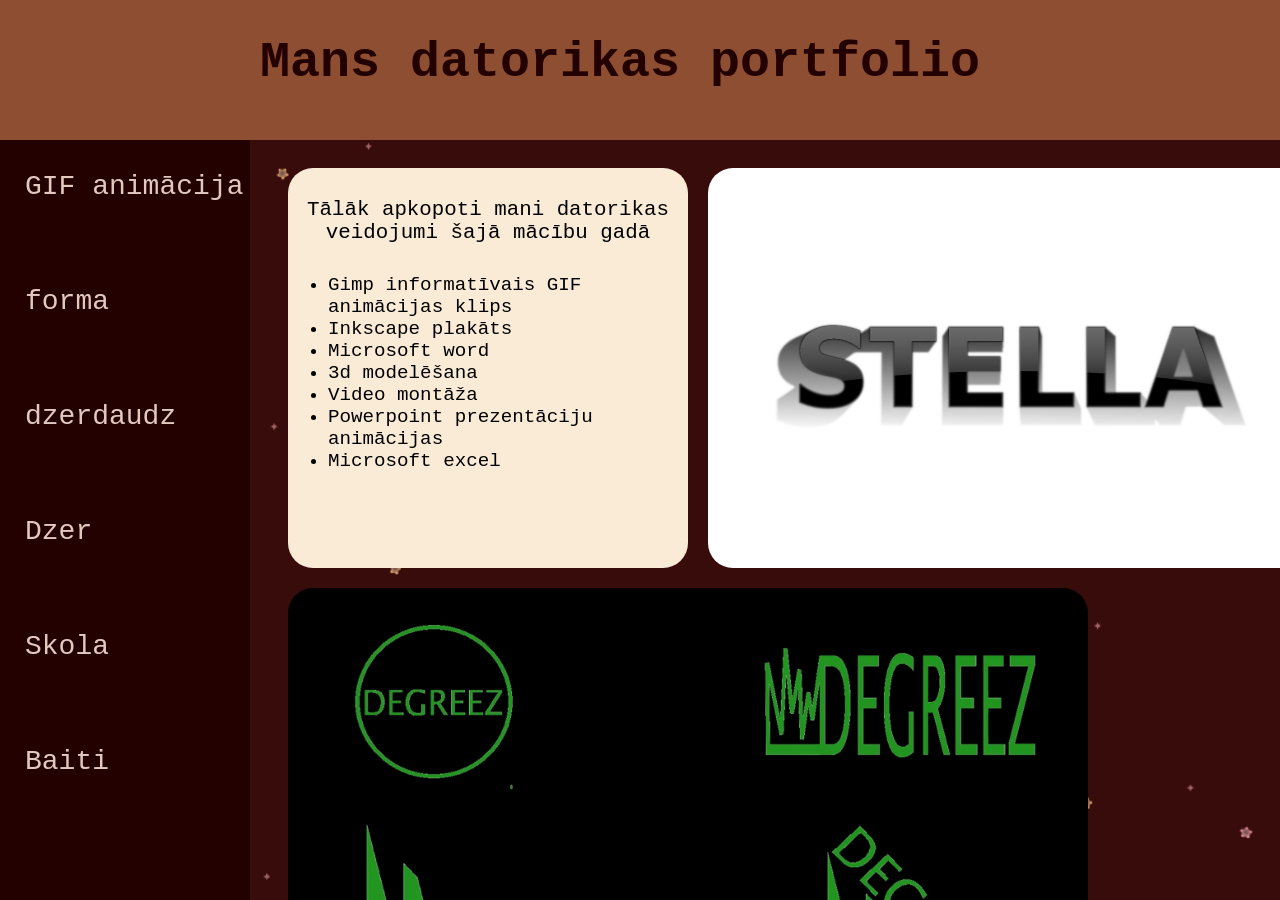
<file: index.html>
<!DOCTYPE html>
<!--
Click nbfs://nbhost/SystemFileSystem/Templates/Licenses/license-default.txt to change this license
Click nbfs://nbhost/SystemFileSystem/Templates/Other/html.html to edit this template
-->
<!DOCTYPE html>
<!--
Click nbfs://nbhost/SystemFileSystem/Templates/Licenses/license-default.txt to change this license
Click nbfs://nbhost/SystemFileSystem/Templates/Other/html.html to edit this template
-->


<html>
    <head>
        <link href="css/newcss.css" rel="stylesheet" type="text/css"/>
        <title>Mans datorikas portfolio</title>
        <meta charset="UTF-8">
        <meta name="viewport" content="width=device-width, initial-scale=1.0">
    </head>
    <body>

            <div class="sidebar">
        <div class="sidebar-element">
        <p>
            <a href="otrais.html">GIF animācija</a>
        </p>
        </div>
                
                <div class="sidebar-element">
        <p>
            <a href="forma.html">forma</a>
        </p>
        </div>
                
                      <div class="sidebar-element">
        <p>
            <a href="dzerdaudz.html">dzerdaudz</a>
        </p>
        </div>
                
                      <div class="sidebar-element">
        <p>
            <a href="dzer.html">Dzer</a>
        </p>
        </div>
                
               <div class="sidebar-element">
        <p>
            <a href="skola.html">Skola</a>
               </div>
          <div class="sidebar-element">  
            <a href="baiti.html">Baiti</a>
        </p>
        </div>
    </div>

        <div class="header">
        <h1>Mans datorikas portfolio</h1>
        </div>

        <div class="teksts">
        <p style="margin-top: 30px; text-align: center;">Tālāk apkopoti mani datorikas veidojumi šajā mācību gadā</p>
        <ul style="margin-top: 30px;">
            <li>Gimp informatīvais GIF animācijas klips</li>
            <li>Inkscape plakāts</li>
            <li>Microsoft word</li>
            <li>3d modelēšana</li>
            <li>Video montāža</li>
            <li>Powerpoint prezentāciju animācijas</li>    
            <li>Microsoft excel</li>
        </ul>
        </div>
    
     <img src="images/Vards_Stella.png" alt="Mans vārds" class="bilde">  
    <img src="images/Screenshot 2026-03-27 051907.jpg" alt="DEGREEZ logo" class="bilde2">     
      
    </body>
</html>
</file>
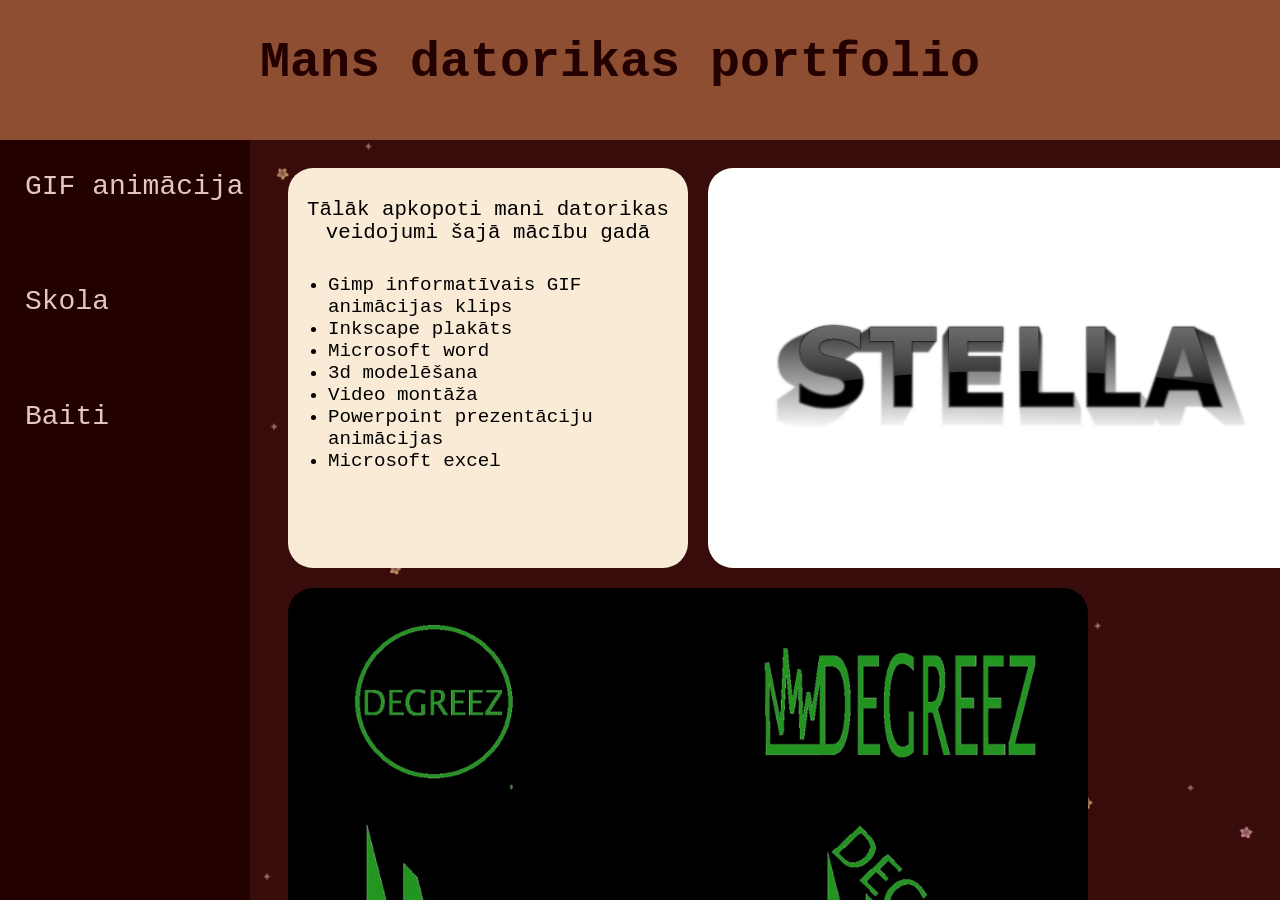
<file: js/index.html>
<!DOCTYPE html>
<!--
Click nbfs://nbhost/SystemFileSystem/Templates/Licenses/license-default.txt to change this license
Click nbfs://nbhost/SystemFileSystem/Templates/Other/html.html to edit this template
-->
<!DOCTYPE html>
<!--
Click nbfs://nbhost/SystemFileSystem/Templates/Licenses/license-default.txt to change this license
Click nbfs://nbhost/SystemFileSystem/Templates/Other/html.html to edit this template
-->


<html>
    <head>
       
        <link href="../css/newcss.css" rel="stylesheet" type="text/css"/>
        <title>Mans datorikas portfolio</title>
        <meta charset="UTF-8">
        <meta name="viewport" content="width=device-width, initial-scale=1.0">
    </head>
    <body>

            <div class="sidebar">
        <div class="sidebar-element">
        <p>
            <a href="otrais.html">GIF animācija</a>
        </p>
        </div>
               <div class="sidebar-element">
        <p>
            <a href="skola.html">Skola</a>
               </div>
          <div class="sidebar-element">  
            <a href="baiti.html">Baiti</a>
        </p>
        </div>
    </div>

        <div class="header">
        <h1>Mans datorikas portfolio</h1>
        </div>

        <div class="teksts">
        <p style="margin-top: 30px; text-align: center;">Tālāk apkopoti mani datorikas veidojumi šajā mācību gadā</p>
        <ul style="margin-top: 30px;">
            <li>Gimp informatīvais GIF animācijas klips</li>
            <li>Inkscape plakāts</li>
            <li>Microsoft word</li>
            <li>3d modelēšana</li>
            <li>Video montāža</li>
            <li>Powerpoint prezentāciju animācijas</li>    
            <li>Microsoft excel</li>
        </ul>
        </div>
    
     <img src="../images/Vards_Stella.png" alt="Mans vārds" class="bilde">  
    <img src="../images/Screenshot 2026-03-27 051907.jpg" alt="DEGREEZ logo" class="bilde2">     
      
    </body>
</html>
</file>
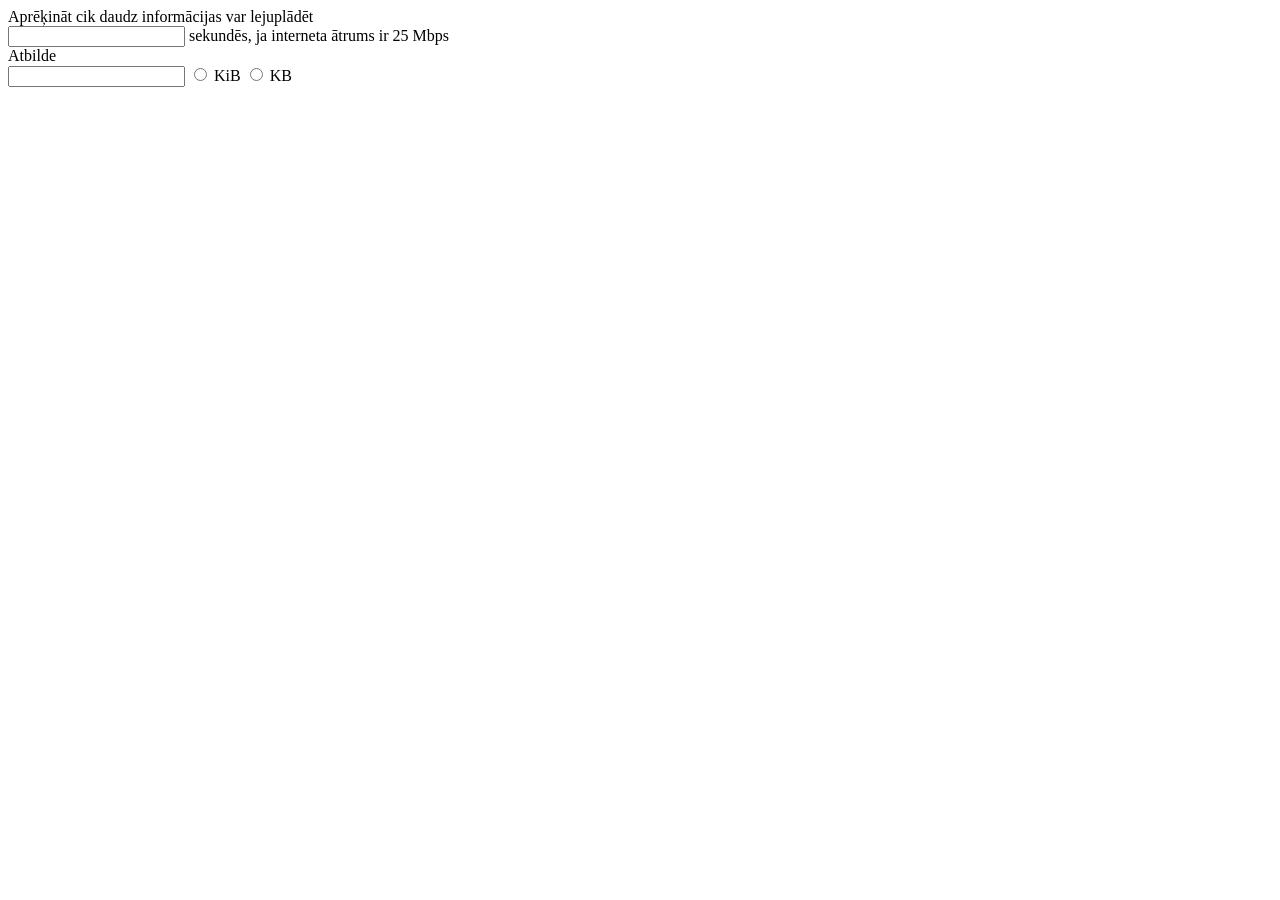
<file: baiti.html>
<!DOCTYPE html>
<!--
Click nbfs://nbhost/SystemFileSystem/Templates/Licenses/license-default.txt to change this license
Click nbfs://nbhost/SystemFileSystem/Templates/ClientSide/html.html to edit this template
-->
<html>
    <head>
        <title>TODO supply a title</title>
        <meta charset="UTF-8">
        <meta name="viewport" content="width=device-width, initial-scale=1.0">
    </head>
    <body>
  <label for="fname">Aprēķināt cik daudz informācijas var lejuplādēt</label><br>
  <input type="text" id="fname" name="fname">
  <label for="fname">sekundēs, ja interneta ātrums ir 25 Mbps</label>
  <br>
  <label for="lname">Atbilde</label><br>
  <input type="text" id="lname" name="lname" onfocus="this.value=''" value=''>
   <input type="radio" id="KiB" name="fav_language" onclick="lname.value=25/8*fname.value*976.5625"  value="HTML">
    <label for="lname">KiB</label>
    <input type="radio" id="KB" name="fav_language" onclick="lname.value=25/8*fname.value*1000" value="HTML">
     <label for="lname">KB</label><br>
      </form>
    </body>
</html>
</file>
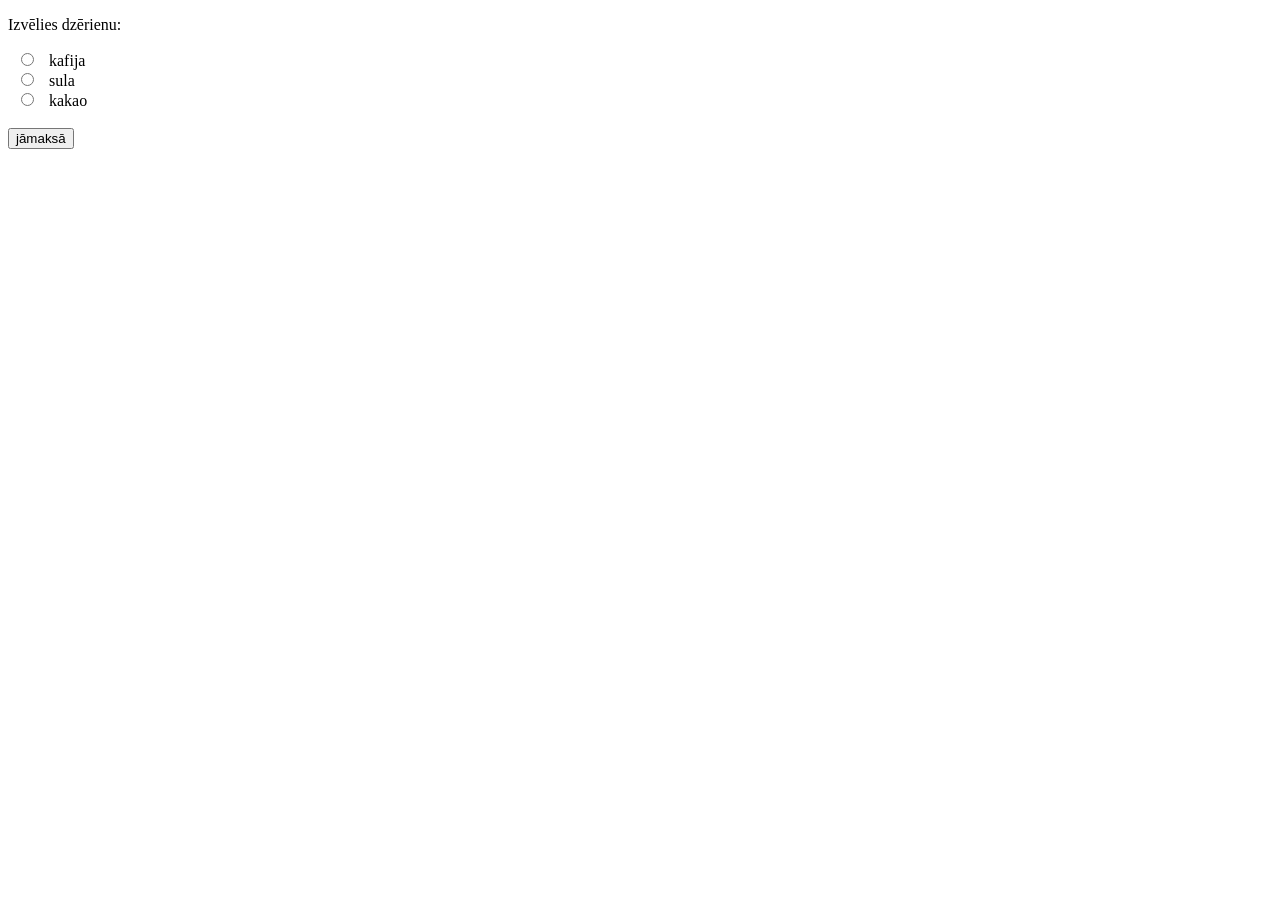
<file: dzer.html>
<!DOCTYPE html>
<html>
<body>
<script>
function maksa(){
	let dz = document.getElementsByName('drink');
    for(i = 0; i < dz.length; i++) {
       if(dz[i].checked)
      	document.getElementById("rezultats").innerText=dz[i].value;
	}
 }   
</script>
<p>Izvēlies dzērienu:</p>
<form>
  <input type="radio" id="kafija" name="drink" value="3.60">
  <label for="kafija">kafija</label><br>
  <input type="radio" id="sula" name="drink" value="2.50">
  <label for="sula">sula</label><br>
  <input type="radio" id="kakao" name="drink" value="3.20">
  <label for="kakao">kakao</label><br><br>
  <input type="button" id="poga" value="jāmaksā" onclick="maksa()">
  <span id="rezultats"></span>
</form> 
</body>
</html>
</file>
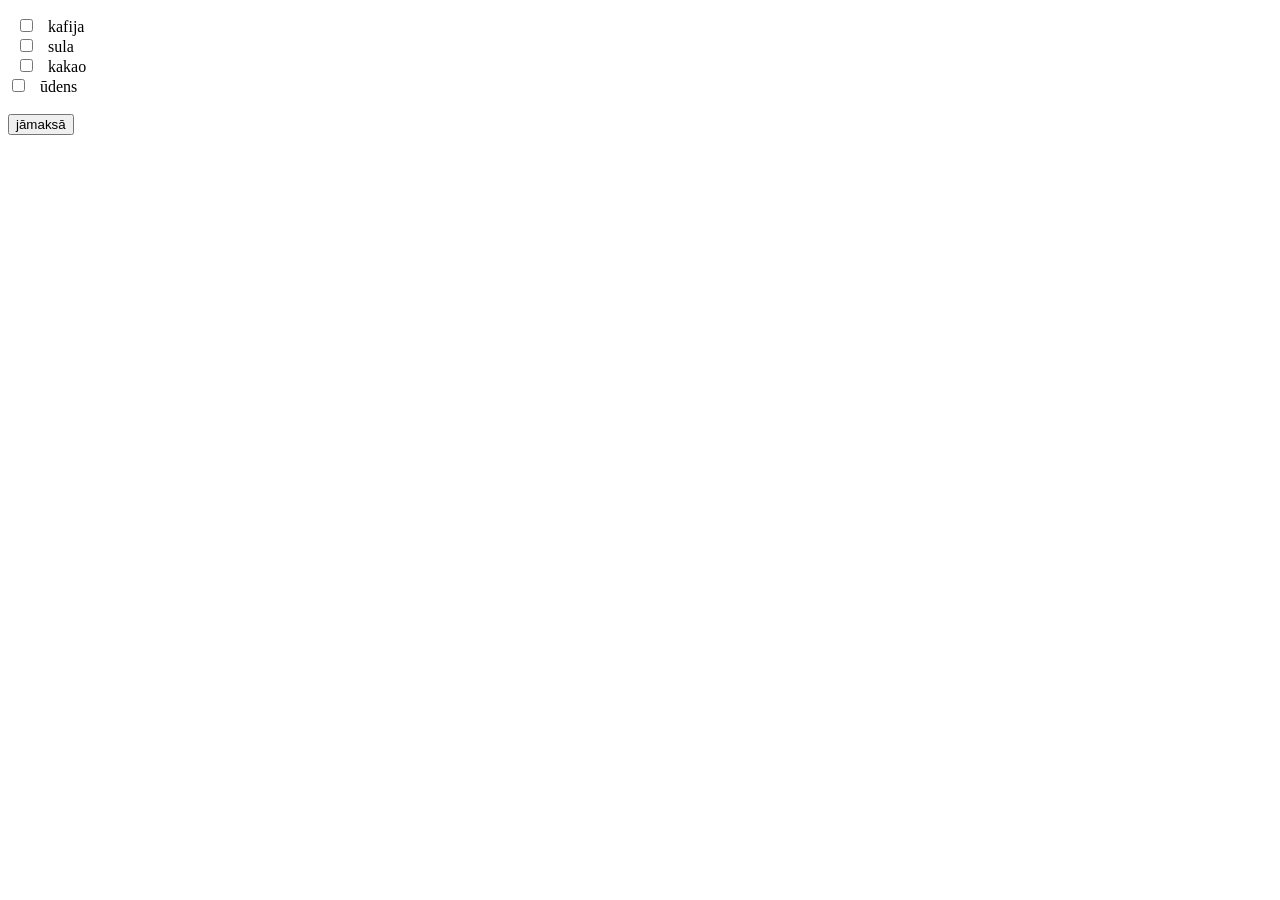
<file: dzerdaudz.html>
<!DOCTYPE html>
<html>
<body>
<script>
function maksa(){
	let dz = document.getElementsByTagName('input');
    let sum=0;
    for(i = 0; i < dz.length-1; i++) {
       if(dz[i].checked) sum+=Number(dz[i].value);
    }
    document.getElementById("maksa").innerHTML="Jāmaksā "+sum;
 }   
</script>
<p id="maksa"></p>
<form>
  <input type="checkbox" id="kafija" name="kafija" value="3.60">
  <label for="kafija">kafija</label><br>
  <input type="checkbox" id="sula"  name="sula" value="2.50">
  <label for="sula">sula</label><br>
  <input type="checkbox" id="kakao" name="kakao" value="3.20">
  <label for="kakao">kakao</label><br>
  <input type="checkbox" id="ūdens" name="ūdens" value="1.20">
  <label for="kakao">ūdens</label><br><br>
  <input type="button" id="poga" value="jāmaksā" onclick="maksa()">
</form> 
</body>
</html>
</file>
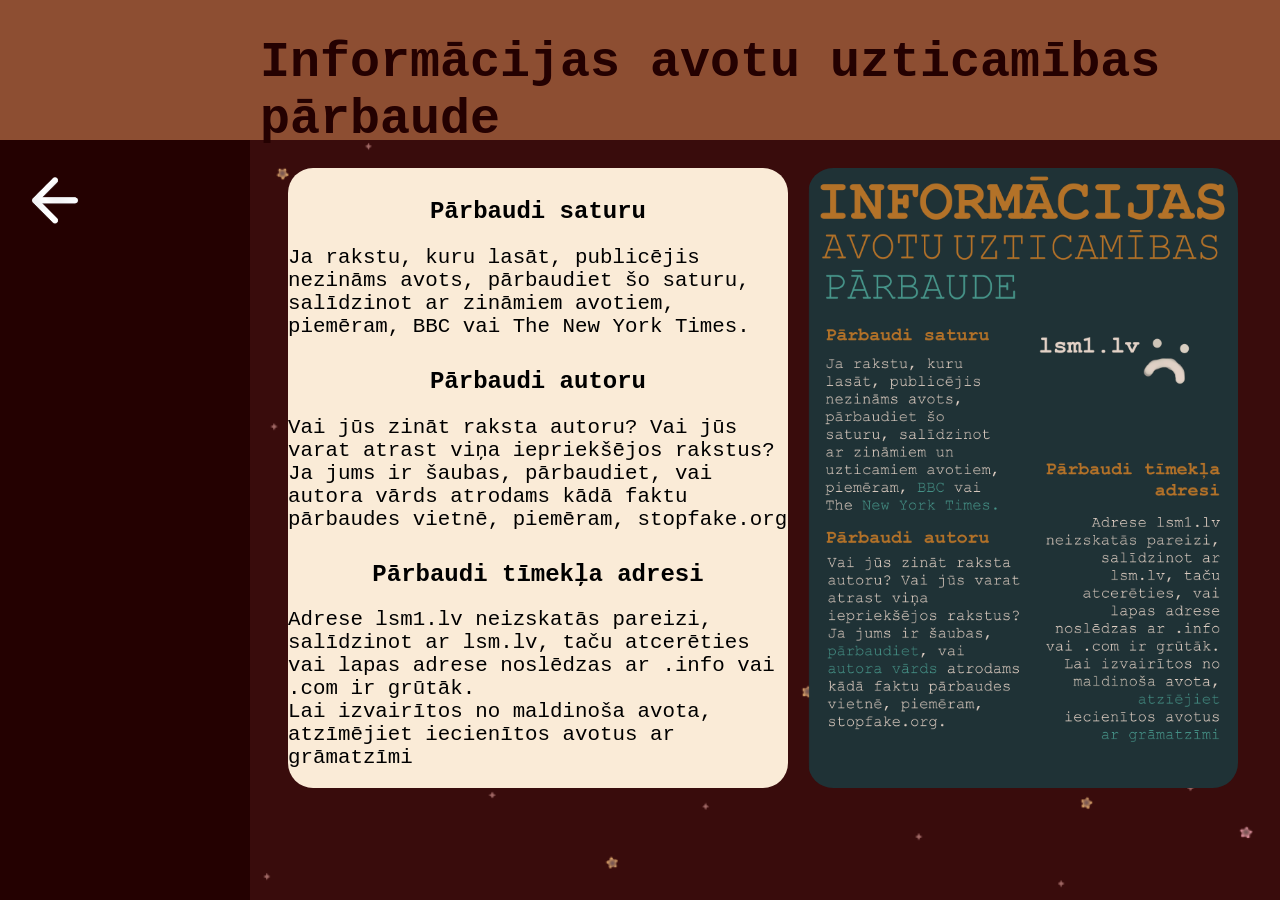
<file: otrais.html>
<!DOCTYPE html>
<!--
Click nbfs://nbhost/SystemFileSystem/Templates/Licenses/license-default.txt to change this license
Click nbfs://nbhost/SystemFileSystem/Templates/ClientSide/html.html to edit this template
-->
<html>
    <head>
        <link href="css/newcss.css" rel="stylesheet" type="text/css"/>
         <title>Informācijas avotu uzticamības pārbaude</title>
        <meta charset="UTF-8">
        <meta name="viewport" content="width=device-width, initial-scale=1.0">
    </head>
    <body>
          <div class="sidebar">
        <div class="sidebar-element">
        <p>
            <a href="index.html"> <img src="images/bulta_atpakal.png" width="60" height="60" alt="atpakaļ"/> </a>
        <br>
        </p>
        </div>
    </div>

        <div class="header">
        <h1>Informācijas avotu uzticamības pārbaude</h1>
        </div>
        <div class="teksts2">
        <h2 style="margin-top: 30px; text-align: center;">Pārbaudi saturu</h2>
        <p>Ja rakstu, kuru lasāt, publicējis nezināms avots, pārbaudiet šo saturu,<br> salīdzinot ar zināmiem avotiem, piemēram, BBC vai The New York Times.</p>
        <h2 style="margin-top: 30px; text-align: center;">Pārbaudi autoru</h2>
        <p>Vai jūs zināt raksta autoru? Vai jūs varat atrast viņa iepriekšējos rakstus? <br> Ja jums ir šaubas, pārbaudiet, vai autora vārds atrodams kādā faktu pārbaudes vietnē, piemēram, stopfake.org</p>
        <h2 style="margin-top: 30px; text-align: center;">Pārbaudi tīmekļa adresi</h2>  
        <p>Adrese lsm1.lv neizskatās pareizi, salīdzinot ar lsm.lv, taču atcerēties vai lapas adrese noslēdzas ar .info vai .com ir grūtāk.<br> Lai izvairītos no maldinoša avota, atzīmējiet iecienītos avotus ar grāmatzīmi</p>
       </div>
    
     <img src="images/info_uzticamibas_parbaude.gif" width="300" height="450" class="bilde3">
    </body>

    
</html>
</file>
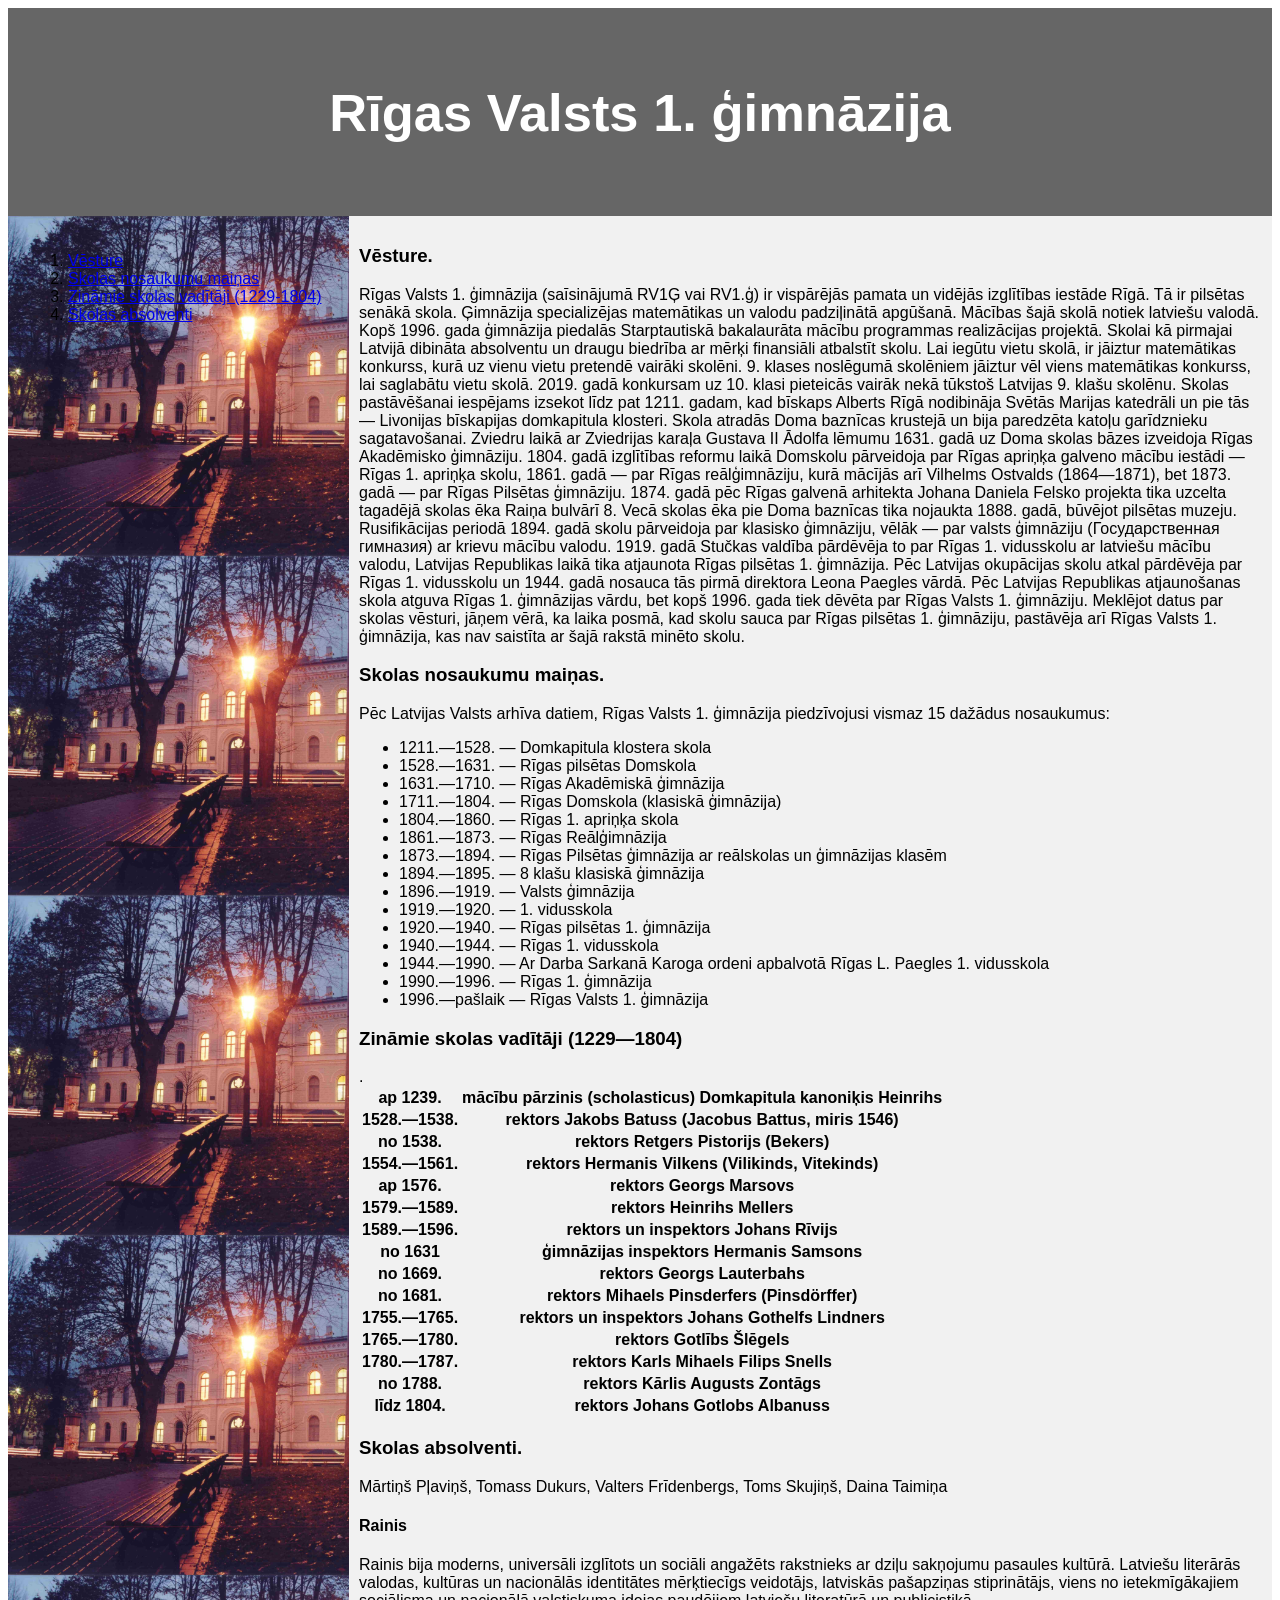
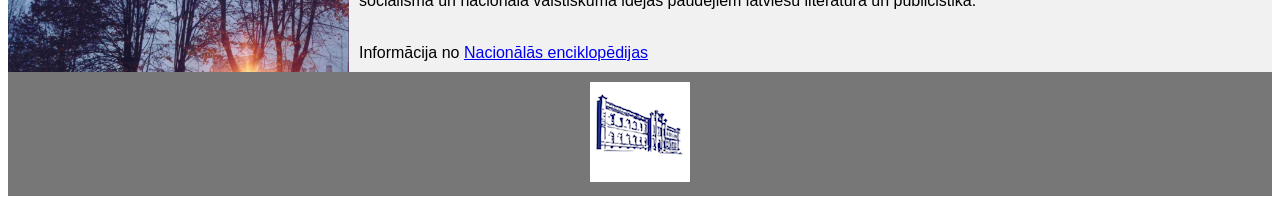
<file: skola.html>
<!DOCTYPE html>
<html lang="en">
<head>
<title>CSS Template</title>
<meta charset="utf-8">
<meta name="viewport" content="width=device-width, initial-scale=1">
<style>
* {
  box-sizing: border-box;
}

body {
  font-family: Arial, Helvetica, sans-serif;
}

/* Style the header */
header {
  background-color: #666;
  padding: 30px;
  text-align: center;
  font-size: 35px;
  color: white;
}

/* Container for flexboxes */
section {
  display: -webkit-flex;
  display: flex;
}

/* Style the navigation menu */
nav {
  -webkit-flex: 1;
  -ms-flex: 1;
  flex: 1;
  background-image: url("images/skola.jpg");
  background-size: 500px;
  padding: 20px;
}

/* Style the list inside the menu */
nav ul {
  list-style-type: none;
  padding: 0;
}

/* Style the content */
article {
  -webkit-flex: 3;
  -ms-flex: 3;
  flex: 3;
  background-color: #f1f1f1;
  padding: 10px;
}

/* Style the footer */
footer {
  background-color: #777;
  padding: 10px;
  text-align: center;
  color: white;
}

/* Responsive layout - makes the menu and the content (inside the section) sit on top of each other instead of next to each other */
@media (max-width: 600px) {
  section {
    -webkit-flex-direction: column;
    flex-direction: column;
  }
}
</style>
</head>
<body>

<header>
  <h2>Rīgas Valsts 1. ģimnāzija</h2>
</header>

<section>
  <nav>
    <ol>
      <li><a href="#vēsture">Vēsture</a></li>
      <li><a href="#nosaukums">Skolas nosaukumu maiņas</a></li>
      <li><a href="#vaditaji">Zināmie skolas vadītāji (1229-1804)</a></li>
      <li><a href="#absolventi">Skolas absolventi</a></li>
    </ol>
  </nav>
  
  <article>
      <div id="vēsture">
      <h3> Vēsture. </h3> 
Rīgas Valsts 1. ģimnāzija (saīsinājumā RV1Ģ vai RV1.ģ) ir vispārējās pamata un vidējās izglītības iestāde Rīgā. Tā ir pilsētas senākā skola. Ģimnāzija specializējas matemātikas un valodu padziļinātā apgūšanā. Mācības šajā skolā notiek latviešu valodā. Kopš 1996. gada ģimnāzija piedalās Starptautiskā bakalaurāta mācību programmas realizācijas projektā. Skolai kā pirmajai Latvijā dibināta absolventu un draugu biedrība ar mērķi finansiāli atbalstīt skolu. Lai iegūtu vietu skolā, ir jāiztur matemātikas konkurss, kurā uz vienu vietu pretendē vairāki skolēni. 9. klases noslēgumā skolēniem jāiztur vēl viens matemātikas konkurss, lai saglabātu vietu skolā. 2019. gadā konkursam uz 10. klasi pieteicās vairāk nekā tūkstoš Latvijas 9. klašu skolēnu.
Skolas pastāvēšanai iespējams izsekot līdz pat 1211. gadam, kad bīskaps Alberts Rīgā nodibināja Svētās Marijas katedrāli un pie tās — Livonijas bīskapijas domkapitula klosteri. Skola atradās Doma baznīcas krustejā un bija paredzēta katoļu garīdznieku sagatavošanai. Zviedru laikā ar Zviedrijas karaļa Gustava II Ādolfa lēmumu 1631. gadā uz Doma skolas bāzes izveidoja Rīgas Akadēmisko ģimnāziju. 1804. gadā izglītības reformu laikā Domskolu pārveidoja par Rīgas apriņķa galveno mācību iestādi — Rīgas 1. apriņķa skolu, 1861. gadā — par Rīgas reālģimnāziju, kurā mācījās arī Vilhelms Ostvalds (1864—1871), bet 1873. gadā — par Rīgas Pilsētas ģimnāziju. 1874. gadā pēc Rīgas galvenā arhitekta Johana Daniela Felsko projekta tika uzcelta tagadējā skolas ēka Raiņa bulvārī 8. Vecā skolas ēka pie Doma baznīcas tika nojaukta 1888. gadā, būvējot pilsētas muzeju. Rusifikācijas periodā 1894. gadā skolu pārveidoja par klasisko ģimnāziju, vēlāk — par valsts ģimnāziju (Государственная гимназия) ar krievu mācību valodu. 1919. gadā Stučkas valdība pārdēvēja to par Rīgas 1. vidusskolu ar latviešu mācību valodu, Latvijas Republikas laikā tika atjaunota Rīgas pilsētas 1. ģimnāzija. Pēc Latvijas okupācijas skolu atkal pārdēvēja par Rīgas 1. vidusskolu un 1944. gadā nosauca tās pirmā direktora Leona Paegles vārdā. Pēc Latvijas Republikas atjaunošanas skola atguva Rīgas 1. ģimnāzijas vārdu, bet kopš 1996. gada tiek dēvēta par Rīgas Valsts 1. ģimnāziju. Meklējot datus par skolas vēsturi, jāņem vērā, ka laika posmā, kad skolu sauca par Rīgas pilsētas 1. ģimnāziju, pastāvēja arī Rīgas Valsts 1. ģimnāzija, kas nav saistīta ar šajā rakstā minēto skolu.
<div id="nosaukums">
<h3>Skolas nosaukumu maiņas.</h3>
Pēc Latvijas Valsts arhīva datiem, Rīgas Valsts 1. ģimnāzija piedzīvojusi vismaz 15 dažādus nosaukumus:
<ul>
<li>1211.—1528. — Domkapitula klostera skola
<li>1528.—1631. — Rīgas pilsētas Domskola
<li>1631.—1710. — Rīgas Akadēmiskā ģimnāzija
<li>1711.—1804. — Rīgas Domskola (klasiskā ģimnāzija)
<li>1804.—1860. — Rīgas 1. apriņķa skola
<li>1861.—1873. — Rīgas Reālģimnāzija
<li>1873.—1894. — Rīgas Pilsētas ģimnāzija ar reālskolas un ģimnāzijas klasēm
<li>1894.—1895. — 8 klašu klasiskā ģimnāzija
<li>1896.—1919. — Valsts ģimnāzija
<li>1919.—1920. — 1. vidusskola
<li>1920.—1940. — Rīgas pilsētas 1. ģimnāzija
<li>1940.—1944. — Rīgas 1. vidusskola
<li>1944.—1990. — Ar Darba Sarkanā Karoga ordeni apbalvotā Rīgas L. Paegles 1. vidusskola
<li>1990.—1996. — Rīgas 1. ģimnāzija
<li>1996.—pašlaik — Rīgas Valsts 1. ģimnāzija
</ul>
<div id="vaditaji">
<h3>Zināmie skolas vadītāji (1229—1804)</h3>
<table>
    <tr>
<th>ap 1239.</th> 	<th>mācību pārzinis (scholasticus) Domkapitula kanoniķis Heinrihs</th>  </tr>
<tr><th>1528.—1538.</th>  	<th>rektors Jakobs Batuss (Jacobus Battus, miris 1546)</th> </tr>
<tr><th>no 1538. </th> 	<th>rektors Retgers Pistorijs (Bekers)</th> </tr>
<tr><th>1554.—1561.</th>  	<th>rektors Hermanis Vilkens (Vilikinds, Vitekinds)</th> </tr>
<tr><th>ap 1576.</th>  	<th>rektors Georgs Marsovs</th> </tr>
<tr><th>1579.—1589.</th>  	<th>rektors Heinrihs Mellers</th> </tr>
<tr><th>1589.—1596.</th>  	<th>rektors un inspektors Johans Rīvijs</th> </tr>
<tr><th>no 1631</th> . 	<th>ģimnāzijas inspektors Hermanis Samsons</th> </tr>
<tr><th>no 1669. </th> 	<th>rektors Georgs Lauterbahs</th> </tr>
<tr><th>no 1681.</th>  	<th>rektors Mihaels Pinsderfers (Pinsdörffer)</th> </tr>
<tr><th>1755.—1765. </th> 	<th>rektors un inspektors Johans Gothelfs Lindners</th> </tr>
<tr><th>1765.—1780.</th>  	<th>rektors Gotlībs Šlēgels</th> </tr>
<tr><th>1780.—1787.</th>  	<th>rektors Karls Mihaels Filips Snells</th> </tr>
<tr><th>no 1788. </th> 	<th>rektors Kārlis Augusts Zontāgs</th> </tr>
<tr><th>līdz 1804. </th> 	<th>rektors Johans Gotlobs Albanuss</th> </tr>
</table>
<div id="absolventi">
<h3>Skolas absolventi.</h3>
Mārtiņš Pļaviņš, Tomass Dukurs, Valters Frīdenbergs, Toms Skujiņš, Daina Taimiņa<br>
<h4>Rainis</h4>
        <p>Rainis bija moderns, universāli izglītots un sociāli angažēts rakstnieks ar dziļu sakņojumu pasaules kultūrā. Latviešu literārās valodas, kultūras un nacionālās identitātes mērķtiecīgs veidotājs, latviskās pašapziņas stiprinātājs, viens no ietekmīgākajiem sociālisma un nacionālā valstiskuma idejas paudējiem latviešu literatūrā un publicistikā.</p>
<br> Informācija no <a href="https://enciklopedija.lv/skirklis/55869-Rainis">Nacionālās enciklopēdijas</a>
  </article>
</section>

<footer>
  
    <a href="r1g.edu.lv"> <img src="images/logo.png" alt=""/></a>
</footer>

</body>
</html>
</file>
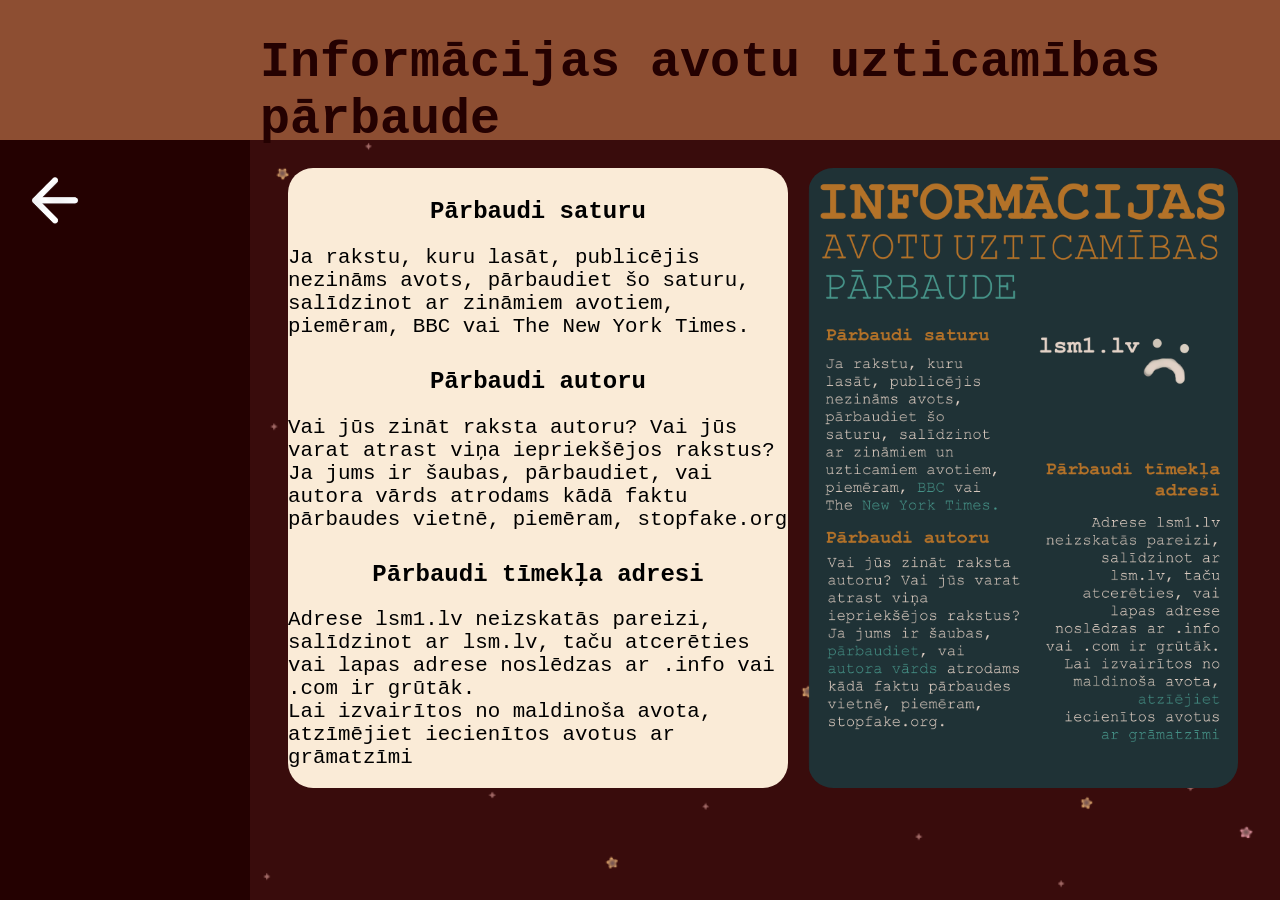
<file: js/otrais.html>
<!DOCTYPE html>
<!--
Click nbfs://nbhost/SystemFileSystem/Templates/Licenses/license-default.txt to change this license
Click nbfs://nbhost/SystemFileSystem/Templates/ClientSide/html.html to edit this template
-->
<html>
    <head>
        <link href="../css/newcss.css" rel="stylesheet" type="text/css"/>
        <title>Informācijas avotu uzticamības pārbaude</title>
        <meta charset="UTF-8">
        <meta name="viewport" content="width=device-width, initial-scale=1.0">
    </head>
    <body>
          <div class="sidebar">
        <div class="sidebar-element">
        <p>
            <a href="index.html"> <img src="../images/bulta_atpakal.png" width="60" height="60" alt="atpakaļ"/> </a>
        <br>
        </p>
        </div>
    </div>

        <div class="header">
        <h1>Informācijas avotu uzticamības pārbaude</h1>
        </div>
        <div class="teksts2">
        <h2 style="margin-top: 30px; text-align: center;">Pārbaudi saturu</h2>
        <p>Ja rakstu, kuru lasāt, publicējis nezināms avots, pārbaudiet šo saturu,<br> salīdzinot ar zināmiem avotiem, piemēram, BBC vai The New York Times.</p>
        <h2 style="margin-top: 30px; text-align: center;">Pārbaudi autoru</h2>
        <p>Vai jūs zināt raksta autoru? Vai jūs varat atrast viņa iepriekšējos rakstus? <br> Ja jums ir šaubas, pārbaudiet, vai autora vārds atrodams kādā faktu pārbaudes vietnē, piemēram, stopfake.org</p>
        <h2 style="margin-top: 30px; text-align: center;">Pārbaudi tīmekļa adresi</h2>  
        <p>Adrese lsm1.lv neizskatās pareizi, salīdzinot ar lsm.lv, taču atcerēties vai lapas adrese noslēdzas ar .info vai .com ir grūtāk.<br> Lai izvairītos no maldinoša avota, atzīmējiet iecienītos avotus ar grāmatzīmi</p>
       </div>
    
     <img src="../images/info_uzticamibas_parbaude.gif" width="300" height="450" class="bilde3">
    </body>

    
</html>
</file>
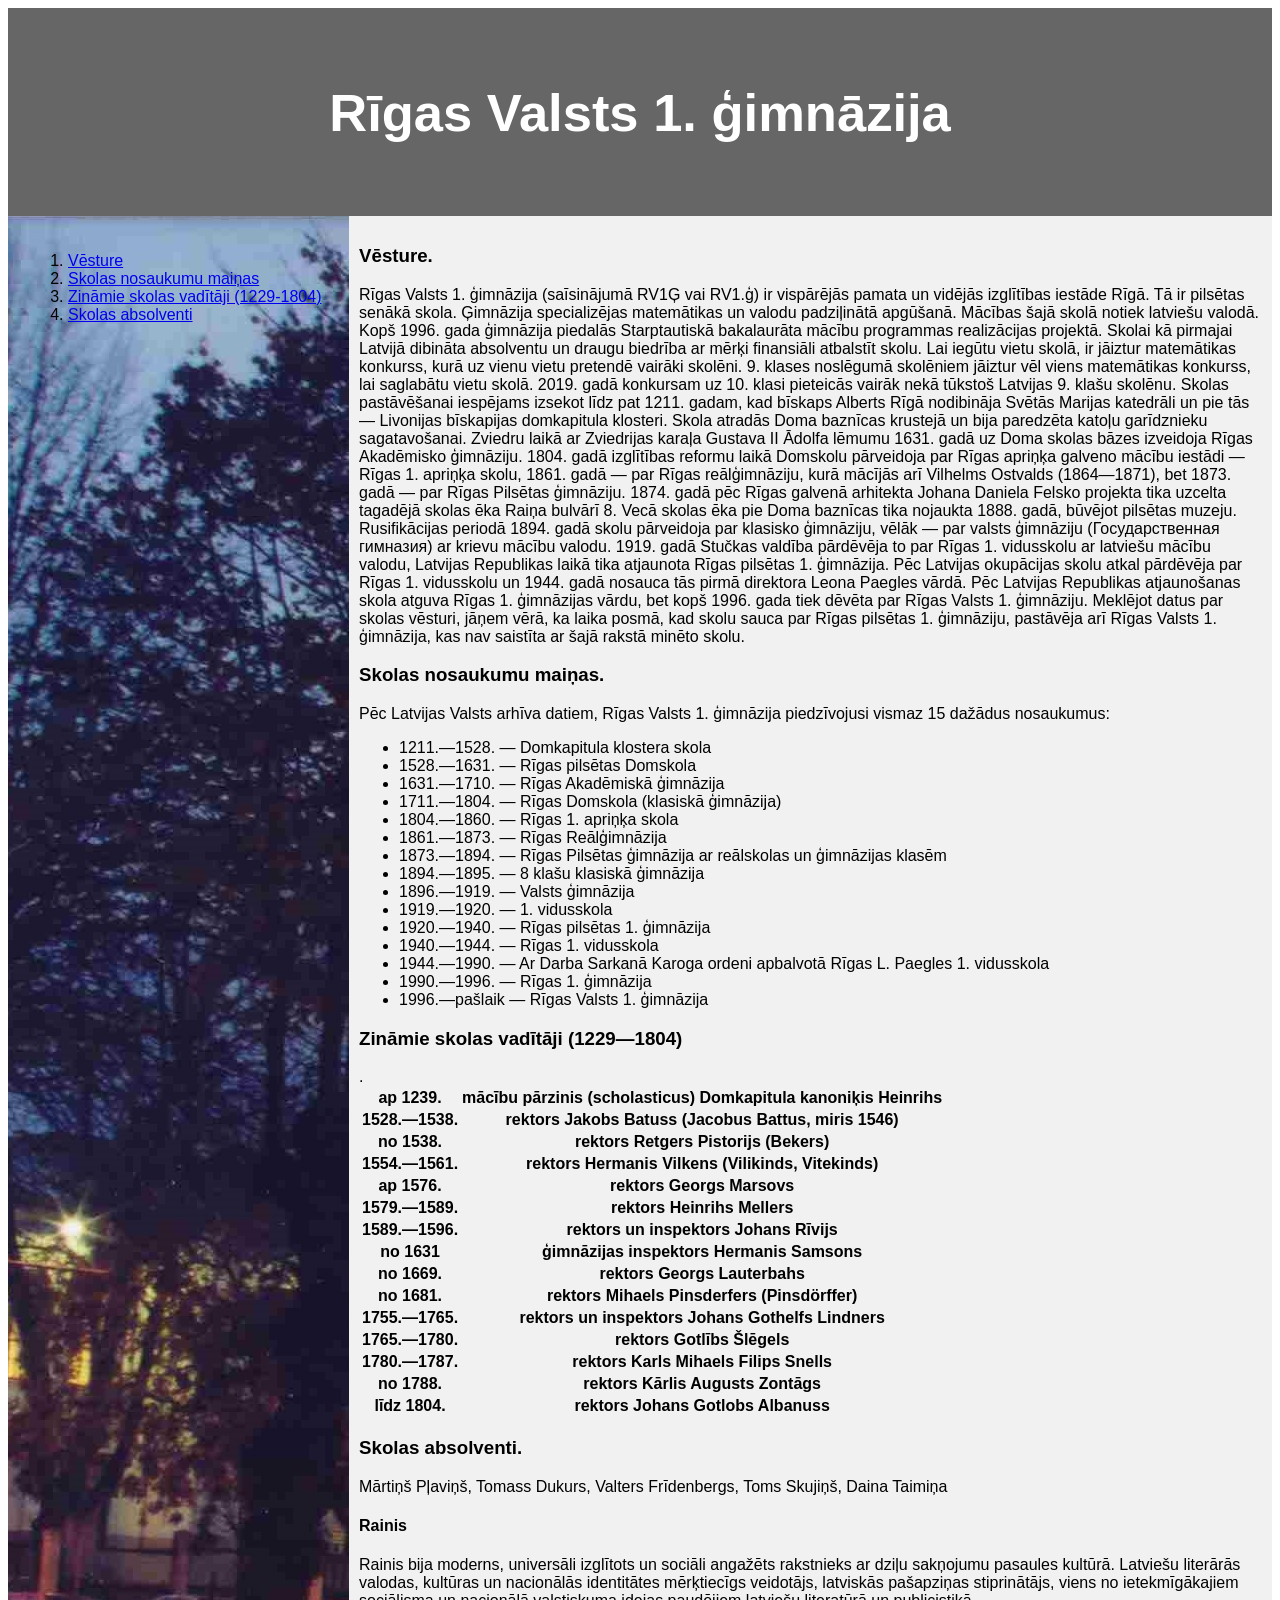
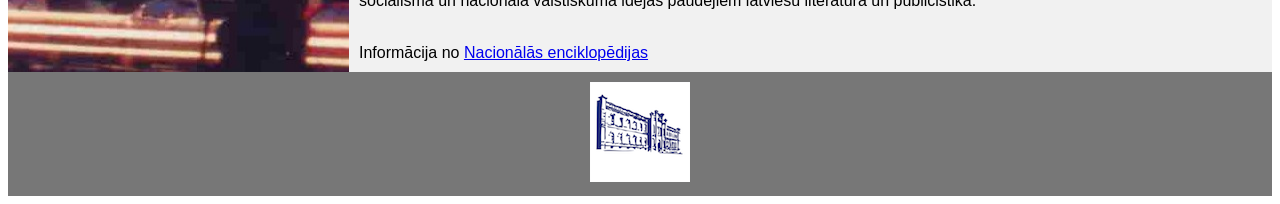
<file: js/skola.html>
<!DOCTYPE html>
<html lang="en">
<head>
<title>CSS Template</title>
<meta charset="utf-8">
<meta name="viewport" content="width=device-width, initial-scale=1">
<style>
* {
  box-sizing: border-box;
}

body {
  font-family: Arial, Helvetica, sans-serif;
}

/* Style the header */
header {
  background-color: #666;
  padding: 30px;
  text-align: center;
  font-size: 35px;
  color: white;
}

/* Container for flexboxes */
section {
  display: -webkit-flex;
  display: flex;
}

/* Style the navigation menu */
nav {
  -webkit-flex: 1;
  -ms-flex: 1;
  flex: 1;
  background-image: url("../images/skola.jpg"); ;
  padding: 20px;
}

/* Style the list inside the menu */
nav ul {
  list-style-type: none;
  padding: 0;
}

/* Style the content */
article {
  -webkit-flex: 3;
  -ms-flex: 3;
  flex: 3;
  background-color: #f1f1f1;
  padding: 10px;
}

/* Style the footer */
footer {
  background-color: #777;
  padding: 10px;
  text-align: center;
  color: white;
}

/* Responsive layout - makes the menu and the content (inside the section) sit on top of each other instead of next to each other */
@media (max-width: 600px) {
  section {
    -webkit-flex-direction: column;
    flex-direction: column;
  }
}
</style>
</head>
<body>

<header>
  <h2>Rīgas Valsts 1. ģimnāzija</h2>
</header>

<section>
  <nav>
    <ol>
      <li><a href="#vēsture">Vēsture</a></li>
      <li><a href="#nosaukums">Skolas nosaukumu maiņas</a></li>
      <li><a href="#vaditaji">Zināmie skolas vadītāji (1229-1804)</a></li>
      <li><a href="#absolventi">Skolas absolventi</a></li>
    </ol>
  </nav>
  
  <article>
      <div id="vēsture">
      <h3> Vēsture. </h3> 
Rīgas Valsts 1. ģimnāzija (saīsinājumā RV1Ģ vai RV1.ģ) ir vispārējās pamata un vidējās izglītības iestāde Rīgā. Tā ir pilsētas senākā skola. Ģimnāzija specializējas matemātikas un valodu padziļinātā apgūšanā. Mācības šajā skolā notiek latviešu valodā. Kopš 1996. gada ģimnāzija piedalās Starptautiskā bakalaurāta mācību programmas realizācijas projektā. Skolai kā pirmajai Latvijā dibināta absolventu un draugu biedrība ar mērķi finansiāli atbalstīt skolu. Lai iegūtu vietu skolā, ir jāiztur matemātikas konkurss, kurā uz vienu vietu pretendē vairāki skolēni. 9. klases noslēgumā skolēniem jāiztur vēl viens matemātikas konkurss, lai saglabātu vietu skolā. 2019. gadā konkursam uz 10. klasi pieteicās vairāk nekā tūkstoš Latvijas 9. klašu skolēnu.
Skolas pastāvēšanai iespējams izsekot līdz pat 1211. gadam, kad bīskaps Alberts Rīgā nodibināja Svētās Marijas katedrāli un pie tās — Livonijas bīskapijas domkapitula klosteri. Skola atradās Doma baznīcas krustejā un bija paredzēta katoļu garīdznieku sagatavošanai. Zviedru laikā ar Zviedrijas karaļa Gustava II Ādolfa lēmumu 1631. gadā uz Doma skolas bāzes izveidoja Rīgas Akadēmisko ģimnāziju. 1804. gadā izglītības reformu laikā Domskolu pārveidoja par Rīgas apriņķa galveno mācību iestādi — Rīgas 1. apriņķa skolu, 1861. gadā — par Rīgas reālģimnāziju, kurā mācījās arī Vilhelms Ostvalds (1864—1871), bet 1873. gadā — par Rīgas Pilsētas ģimnāziju. 1874. gadā pēc Rīgas galvenā arhitekta Johana Daniela Felsko projekta tika uzcelta tagadējā skolas ēka Raiņa bulvārī 8. Vecā skolas ēka pie Doma baznīcas tika nojaukta 1888. gadā, būvējot pilsētas muzeju. Rusifikācijas periodā 1894. gadā skolu pārveidoja par klasisko ģimnāziju, vēlāk — par valsts ģimnāziju (Государственная гимназия) ar krievu mācību valodu. 1919. gadā Stučkas valdība pārdēvēja to par Rīgas 1. vidusskolu ar latviešu mācību valodu, Latvijas Republikas laikā tika atjaunota Rīgas pilsētas 1. ģimnāzija. Pēc Latvijas okupācijas skolu atkal pārdēvēja par Rīgas 1. vidusskolu un 1944. gadā nosauca tās pirmā direktora Leona Paegles vārdā. Pēc Latvijas Republikas atjaunošanas skola atguva Rīgas 1. ģimnāzijas vārdu, bet kopš 1996. gada tiek dēvēta par Rīgas Valsts 1. ģimnāziju. Meklējot datus par skolas vēsturi, jāņem vērā, ka laika posmā, kad skolu sauca par Rīgas pilsētas 1. ģimnāziju, pastāvēja arī Rīgas Valsts 1. ģimnāzija, kas nav saistīta ar šajā rakstā minēto skolu.
<div id="nosaukums">
<h3>Skolas nosaukumu maiņas.</h3>
Pēc Latvijas Valsts arhīva datiem, Rīgas Valsts 1. ģimnāzija piedzīvojusi vismaz 15 dažādus nosaukumus:
<ul>
<li>1211.—1528. — Domkapitula klostera skola
<li>1528.—1631. — Rīgas pilsētas Domskola
<li>1631.—1710. — Rīgas Akadēmiskā ģimnāzija
<li>1711.—1804. — Rīgas Domskola (klasiskā ģimnāzija)
<li>1804.—1860. — Rīgas 1. apriņķa skola
<li>1861.—1873. — Rīgas Reālģimnāzija
<li>1873.—1894. — Rīgas Pilsētas ģimnāzija ar reālskolas un ģimnāzijas klasēm
<li>1894.—1895. — 8 klašu klasiskā ģimnāzija
<li>1896.—1919. — Valsts ģimnāzija
<li>1919.—1920. — 1. vidusskola
<li>1920.—1940. — Rīgas pilsētas 1. ģimnāzija
<li>1940.—1944. — Rīgas 1. vidusskola
<li>1944.—1990. — Ar Darba Sarkanā Karoga ordeni apbalvotā Rīgas L. Paegles 1. vidusskola
<li>1990.—1996. — Rīgas 1. ģimnāzija
<li>1996.—pašlaik — Rīgas Valsts 1. ģimnāzija
</ul>
<div id="vaditaji">
<h3>Zināmie skolas vadītāji (1229—1804)</h3>
<table>
    <tr>
<th>ap 1239.</th> 	<th>mācību pārzinis (scholasticus) Domkapitula kanoniķis Heinrihs</th>  </tr>
<tr><th>1528.—1538.</th>  	<th>rektors Jakobs Batuss (Jacobus Battus, miris 1546)</th> </tr>
<tr><th>no 1538. </th> 	<th>rektors Retgers Pistorijs (Bekers)</th> </tr>
<tr><th>1554.—1561.</th>  	<th>rektors Hermanis Vilkens (Vilikinds, Vitekinds)</th> </tr>
<tr><th>ap 1576.</th>  	<th>rektors Georgs Marsovs</th> </tr>
<tr><th>1579.—1589.</th>  	<th>rektors Heinrihs Mellers</th> </tr>
<tr><th>1589.—1596.</th>  	<th>rektors un inspektors Johans Rīvijs</th> </tr>
<tr><th>no 1631</th> . 	<th>ģimnāzijas inspektors Hermanis Samsons</th> </tr>
<tr><th>no 1669. </th> 	<th>rektors Georgs Lauterbahs</th> </tr>
<tr><th>no 1681.</th>  	<th>rektors Mihaels Pinsderfers (Pinsdörffer)</th> </tr>
<tr><th>1755.—1765. </th> 	<th>rektors un inspektors Johans Gothelfs Lindners</th> </tr>
<tr><th>1765.—1780.</th>  	<th>rektors Gotlībs Šlēgels</th> </tr>
<tr><th>1780.—1787.</th>  	<th>rektors Karls Mihaels Filips Snells</th> </tr>
<tr><th>no 1788. </th> 	<th>rektors Kārlis Augusts Zontāgs</th> </tr>
<tr><th>līdz 1804. </th> 	<th>rektors Johans Gotlobs Albanuss</th> </tr>
</table>
<div id="absolventi">
<h3>Skolas absolventi.</h3>
Mārtiņš Pļaviņš, Tomass Dukurs, Valters Frīdenbergs, Toms Skujiņš, Daina Taimiņa<br>
<h4>Rainis</h4>
        <p>Rainis bija moderns, universāli izglītots un sociāli angažēts rakstnieks ar dziļu sakņojumu pasaules kultūrā. Latviešu literārās valodas, kultūras un nacionālās identitātes mērķtiecīgs veidotājs, latviskās pašapziņas stiprinātājs, viens no ietekmīgākajiem sociālisma un nacionālā valstiskuma idejas paudējiem latviešu literatūrā un publicistikā.</p>
<br> Informācija no <a href="https://enciklopedija.lv/skirklis/55869-Rainis">Nacionālās enciklopēdijas</a>
  </article>
</section>

<footer>
  
    <a href="r1g.edu.lv"> <img src="../images/logo.png" alt=""/></a>
</footer>

</body>
</html>
</file>
<file: css/newcss.css>
/*
Click nbfs://nbhost/SystemFileSystem/Templates/Licenses/license-default.txt to change this license
Click nbfs://nbhost/SystemFileSystem/Templates/ClientSide/css.css to edit this template
*/
/* 
    Created on : Feb 20, 2026, 10:27:26 AM
    Author     : sviluma8
*/

         body{
    background-image: url("../images/bg3.png");
    background-repeat: no-repeat;
    background-attachment: fixed;
    background-size: cover;

    font-family: 'Courier New';
}

p{ font-size: 130%;
}

ul{ font-size: 120%;}


.earworm{
     height: 130px;
    width: 230px;
    position: fixed;
    z-index:1;
    top: 0;
    right: 0;
    background-color: #8d4e32;
    align-items: right;
    
}

.sidebar{
    height:100%;
    width:250px;
    position: fixed;
    z-index: -1;
    top: 130px;
    left: 0;
    background-color: #240101;
    overflow-x:hidden;
    padding-top:20px;
}

.sidebar-element {
    margin-bottom: 30%;
    height: 40px;
    padding-left: 10%;
}

.header{
    height: 140px;
    width: 100%;
    position: fixed;
    z-index:1;
    top: 0;
    left: 0;
    background-color: #8d4e32;
}

h1{
    padding-left: 260px;
    color: #240101;
    
    font-size: 50px;
}

a:link{
    padding-top: 10px;
    color: #e1c9bf;
    font-size: 28px;
    text-decoration: none;
}

a:hover{
    padding-top: 10px;
    color: #8d4e32;
    font-size: 28px;
    text-decoration: none;
}

a:visited{
    padding-top: 10px;
    color: #bb866e;
    font-size: 28px;
    text-decoration: none;
}

a:active{
    padding-top: 10px;
    color: #8d4e32;
    font-size: 25px;
    text-decoration: none;
}

.bilde{
    border-color: antiquewhite;
    margin-top: 160px;
    margin-left: 700px;;
    position: fixed;
    width: 600px;
    height: 400px;
    border-radius: 25px;
    ;
}

.bilde2{
    border-color: antiquewhite;
    margin-top: 580px;
    margin-left: 280px;;
    position: fixed;
    width: 800px;
    height: 470px;
    border-radius: 25px;
    ;
}

.bilde3{
    border-color: antiquewhite;
    margin-top: 160px;
    margin-left: 800px;;
    position: fixed;
    width: 430px;
    height: 620px;
    border-radius: 25px;
    ;
}
.teksts{
    background-color: antiquewhite;
    margin-top: 160px;
    margin-left: 280px;
    position: fixed;
    width: 400px;
    height: 400px;
    border-radius: 25px;
    ;
}

.teksts2{
    background-color: antiquewhite;
    margin-top: 160px;
    margin-left: 280px;
    position: fixed;
    width: 500px;
    height: 620px;
    border-radius: 25px;
    ;
}
</file>
